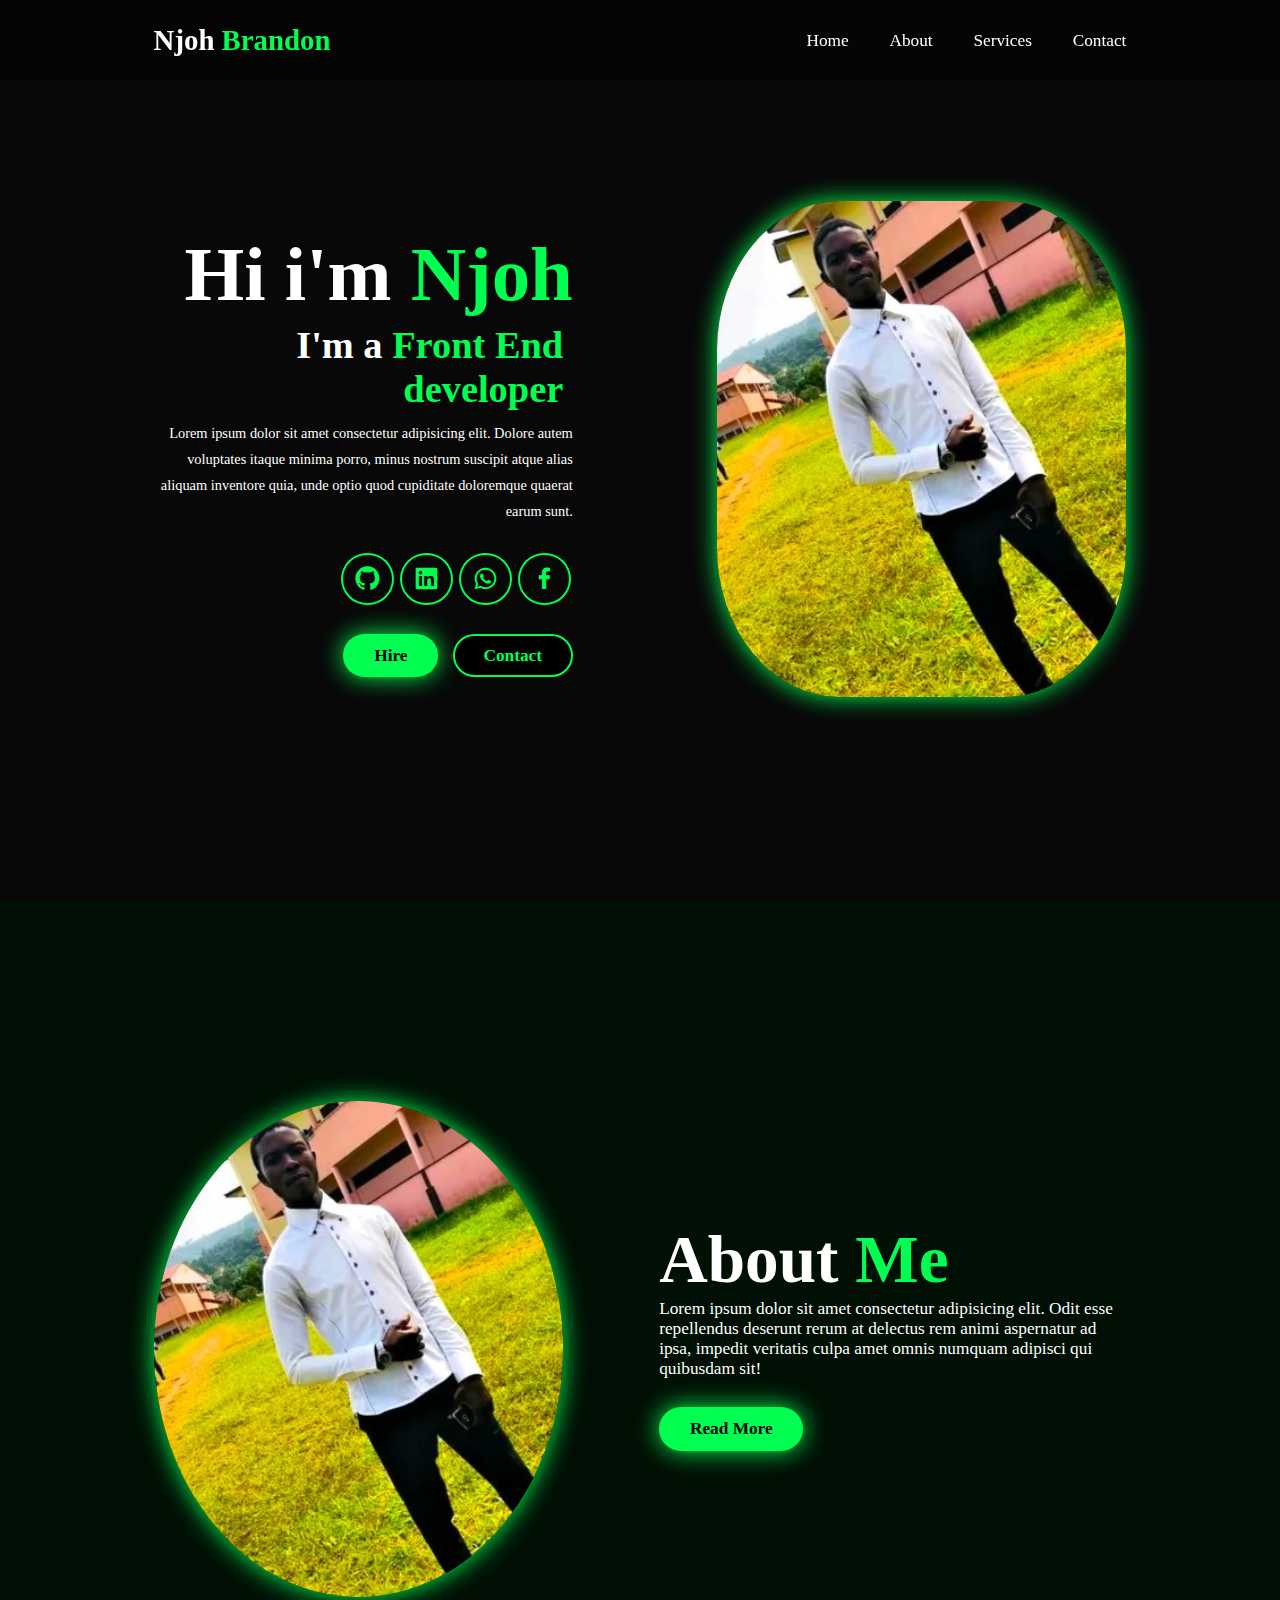
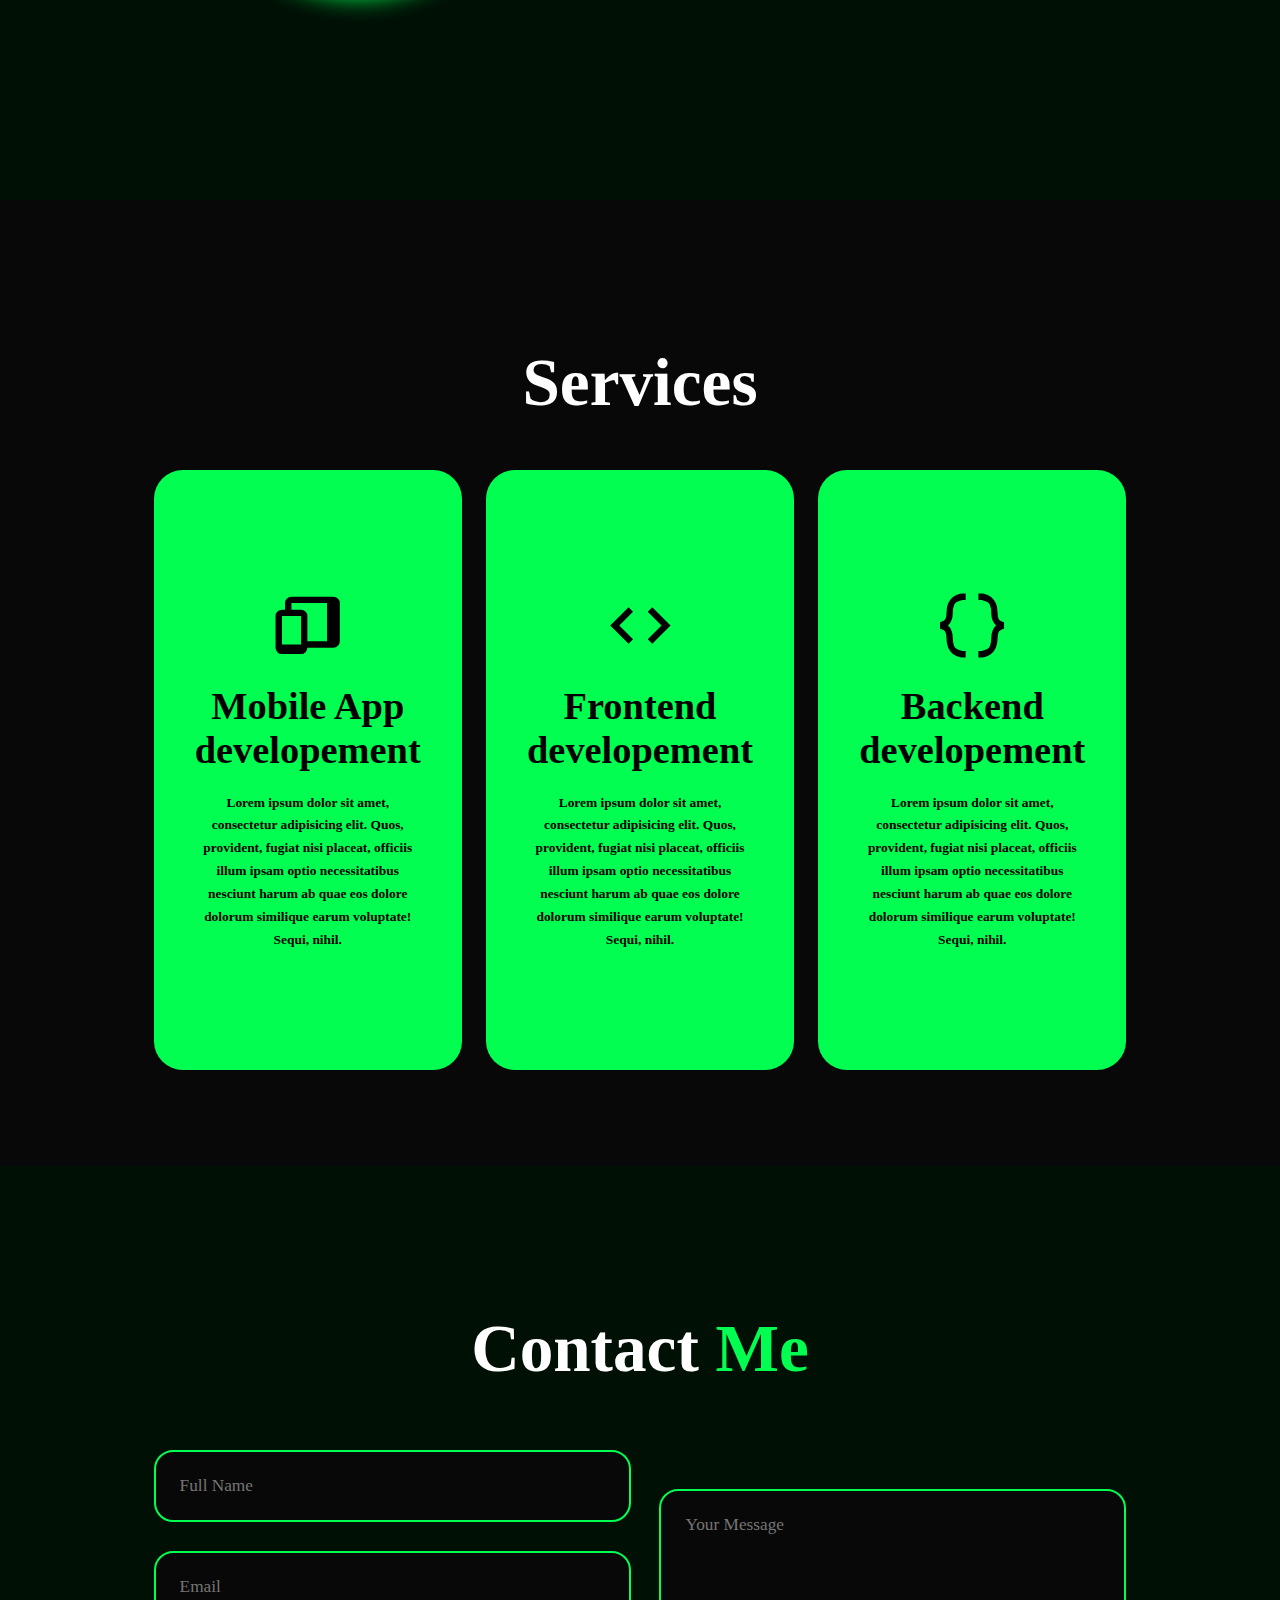
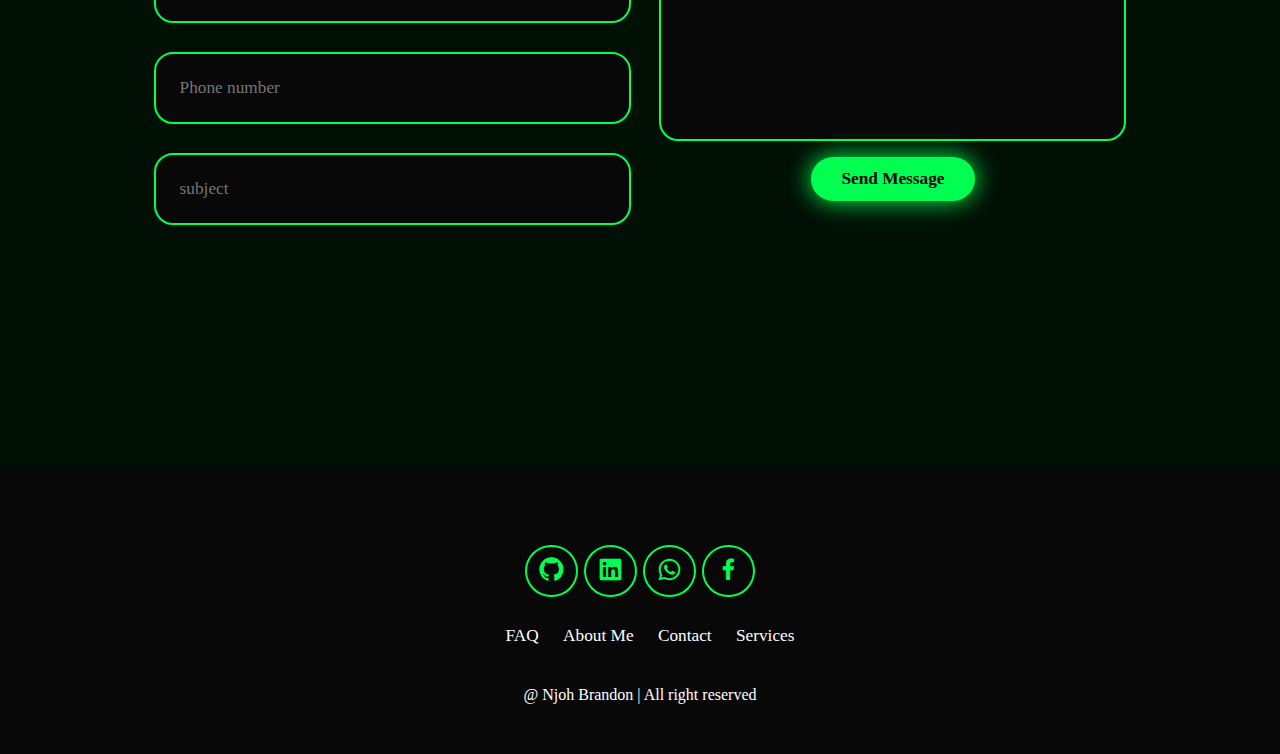
<file: home.html>
<!DOCTYPE html>
<html lang="en">
<head>
    <meta charset="UTF-8">
    <meta name="viewport" content="width=9, initial-scale=1.0">
    <title>portfolio website</title>
    <link rel="stylesheet" href="css files/style.css">
    <link
    href="https://unpkg.com/boxicons@2.1.4/css/boxicons.min.css" rel="stylesheet">
</head>
<body>
    <!-- header -->
    <header class="header">
        <a href="#home" class="logo">Njoh <span>Brandon</span></a>
        <i class="bx bx-menu" id="menu-icon"></i>
        <nav class="navbar">
            <a href="#home">Home</a>
            <a href="#About">About</a>
            <a href="#Services">Services</a>
            <a href="#Contact">Contact</a>
        </nav>
    </header>
    <!--homer-->
    <section class="home" id="home">
        <div class="home-content">
            <h1>Hi i'm <span>Njoh</span></h1>
            <h3>I'm a <span>Front End developer</span></h3>
            <p>Lorem ipsum dolor sit amet consectetur adipisicing elit.
             Dolore autem voluptates itaque minima porro, minus nostrum suscipit atque alias 
             aliquam inventore quia, unde optio quod cupiditate doloremque quaerat earum sunt.</p>
             <div class="social-icons">
                <a href="#">
                    <i class="bx bxl-github"></i>
                </a>
                <a href="#">
                    <i class="bx bxl-linkedin-square"></i>
                </a>
                <a href="#">
                    <i class="bx bxl-whatsapp"></i>
                </a>
                <a href="#">
                    <i class="bx bxl-facebook"></i>
                </a>
             </div>
             <div class="btn-group">
                <a href="#" class="btn">Hire</a>
                <a href="#contact" class="btn">Contact</a>

             </div>
        </div>
        <div class="home-img">
            <img src="images/FB_IMG_17236297437022598.jpg" alt="">
        </div>
    </section>

    <section class="about" id="About">
        <div class="about-img">
            <img src="images/FB_IMG_17236297437022598.jpg" alt="">
        </div>
        <div class="about-content">
            <h2>About <span>Me</span></h2>
            <p>Lorem ipsum dolor sit amet consectetur adipisicing elit.
                 Odit esse repellendus deserunt rerum at delectus rem animi aspernatur ad ipsa, 
                impedit veritatis culpa amet omnis numquam adipisci qui quibusdam sit!</p>
                <a href="#" class="btn">Read More</a>
        </div>
    </section>

    <section class="services" id="Services">
        <h2 class="heading">Services</h2>

        <div class="services-container">
            <div class="service-box">
                <div class="service-info">
                    <i class="bx bxs-devices"></i>
                    <h4>Mobile App developement</h4>
                    <p>Lorem ipsum dolor sit amet, consectetur adipisicing elit. Quos, provident,
                         fugiat nisi placeat, officiis illum ipsam optio
                         necessitatibus nesciunt harum ab quae eos dolore dolorum similique earum voluptate!
                          Sequi, nihil.</p>
                </div>
            </div>

            <div class="service-box">
                <div class="service-info">
                    <i class="bx bx-code"></i>
                    <h4>Frontend developement</h4>
                    <p>Lorem ipsum dolor sit amet, consectetur adipisicing elit. Quos, provident,
                         fugiat nisi placeat, officiis illum ipsam optio
                         necessitatibus nesciunt harum ab quae eos dolore dolorum similique earum voluptate!
                          Sequi, nihil.</p>
                </div>
            </div> 

            <div class="service-box">
                <div class="service-info">
                    <i class="bx bx-code-curly"></i>
                    <h4>Backend developement</h4>
                    <p>Lorem ipsum dolor sit amet, consectetur adipisicing elit. Quos, provident,
                         fugiat nisi placeat, officiis illum ipsam optio
                         necessitatibus nesciunt harum ab quae eos dolore dolorum similique earum voluptate!
                          Sequi, nihil.</p>
                </div>
            </div>
        </div>
    </section>
    <section class="contact" id="Contact">
        <h2 class="heading">Contact <span>Me</span></h2>

        <form action="">

            <div class="input-group">
                <div class="input-box">
                    <input type="text" placeholder="Full Name">
                    <input type="email" placeholder="Email">
                </div>
                <div class="input-box">
                    <input type="number" placeholder="Phone number">
                    <input type="text" placeholder="subject">

                </div>
            </div>
            <div class="input-group-2">
                <textarea name="" id="" cols="30" rows="10" placeholder="Your Message"></textarea>
                <input type="submit" value="Send Message" class="btn">
            </div>
        </form>
    </section>
    
    <footer class="footer">
        <div class="social-icons">
            <a href="#">
                <i class="bx bxl-github"></i>
            </a>
            <a href="#">
                <i class="bx bxl-linkedin-square"></i>
            </a>
            <a href="#">
                <i class="bx bxl-whatsapp"></i>
            </a>
            <a href="#">
                <i class="bx bxl-facebook"></i>
            </a>
         </div>
         <ul class="list">
            <li>
                <a href="#">FAQ</a>
            </li>
            <li>
                <a href="#About">About Me</a>
            </li>
            <li>
                <a href="#Contact">Contact</a>
            </li>
            <li>
                <a href="#Services">Services</a>
            </li>
         </ul>
         <p class="copy-right">
            @ Njoh Brandon | All right reserved
         </p>
    </footer>
    <script src="Js files/home.js"></script>
</body>
</html>
</file>
<file: css files/style.css>
*{
    margin: 0;
    padding: 0;
    box-sizing: border-box;
    text-decoration: none;
    border: none;
    outline: none;
    scroll-behavior: smooth;
    font-family: "poppins";
}
html{
    font-size: 60%;
    overflow-x: hidden;
}
:root{
    --bg-color: #080808;
    --second-bg-color: #001005;
    --text-color: white;
    --main-color: #00ff51; 
}
body{
    background-color: var(--bg-color);
    color: var(--text-color);
}
.header{
    position: fixed;
    width: 100%;
    top: 0;
    left: 0;
    padding: 2.5rem 12%;
    background: rgba(0, 0, 0, 0.3);
    backdrop-filter: blur(10px);
    display: flex;
    justify-content: space-between;
    align-items: center;
    z-index: 100;
}
#menu-icon{
    font-size: 3.6rem;
    color: var(--main-color);
    display: none;
}
.logo{
    font-size: 3rem;
    color: var(--text-color);
    font-weight: 800;
    cursor: pointer;
    transition: o.3s ease;
}
.logo:hover{
    transform: scale(1.1);
}
span{
    color: var(--main-color);
}
.navbar a{
    font-size: 1.8rem;
    color: var(--text-color);
    margin-left: 4rem;
    font-weight: 500;
    border-bottom: 3px solid transparent;
    transition: 0.3s ease;
}
.navbar a:hover{
    border-bottom: 3px solid var(--main-color);
    color: var(--main-color);
}
section{
    min-height: 100vh;
    padding: 10rem 12%;
}
.home{
    display: flex;
    align-items: center;
    justify-content: center;
    gap: 15rem;
}
.home-content{
    display: flex;
    flex-direction: column;
    align-items: flex-end;
    text-align: right;
}
.home-content h1{
    font-size: 8rem;
    font-weight: 700;
    margin-top: 1.5rem;
    line-height: 1;
}
.home-content h3{
    font-size: 4rem;
    margin: 1rem;
}
.home-content p{
    font-size: 1.5rem;
    font-weight: 500;
    line-height: 1.8;
}
.home-img img{
    width: 32vw;
    border-radius: 30%;
    box-shadow: 0 0 25px var(--main-color);
    transition: 0.4s ease-in-out;
}
.home-img img:hover{
    box-shadow: 0 0 25px var(--main-color),
                0 0 50px var(--main-color),
                0 0 100px var(--main-color);
}
.social-icons a{
    display: inline-flex;
    justify-content: center;
    align-items: center;
    font-size: 3rem;
    padding: 1rem;
    background: transparent;
    border:  2px solid var(--main-color);
    border-radius: 50%;
    color: var(--main-color);
    margin: 3rem 0.5rex;
    transition: 0.3s ease;
}
.social-icons a:hover{
    color: var(--text-color);
    background-color: var(--main-color);
    transform: scale(1.2)translateY(-5px);
    box-shadow: 0 0 25px var(--main-color);
}
.btn-group{
    display: flex;
    gap: 1.5rem;
}
.btn{
    display: inline-block;
    padding: 1rem 3rem;
    background: var(--main-color);
    box-shadow: 0 0 25px var(--main-color);
    border-radius: 3rem;
    font-size: 1.8rem;
    color: black;
    border: 2px solid transparent;
    font-weight: 600;
    transform: 0.3s ease-in-out;
}
.btn:hover{
    transform: scale(1.0s);
    box-shadow: 0 0 25px var(--main-color),
                0 0 50px var(--main-color);
}
.btn-group a:nth-of-type(2){
    background-color: black;
    color: var(--main-color);
    border: 2px solid var(--main-color);
    box-shadow: 0 0 25px transparent;
}
.btn-group a:nth-of-type(2):hover{
    box-shadow: 0 0 25px var(--main-color);
    background-color: var(--main-color);
    color: black;
}
.about{
    display: flex;
    justify-content: center;
    align-items: center;
    gap: 10rem;
    background-color: var(--second-bg-color);
}
.about-img img{
    width: 32vw;
    border-radius: 50%;
    box-shadow: 0 0 25px var(--main-color);
    transition: 0.4s ease-in-out;
}
.about-img img:hover{
    box-shadow: 0 0 25px var(--main-color),
                0 0 50px var(--main-color),
                0 0 100px var(--main-color);
}
.about-content h2{
    font-size: 7rem;
    text-align: left;
}
.about-content p{
    font-size: 1.8rem;
}
.about-content .btn{
    margin: 3rem 0;
}

::-webkit-scrollbar{
    width: 15px;
}
::-webkit-scrollbar-thumb{
    background-color: var(--main-color);
}
::-webkit-scrollbar-track{
    background-color: var(--bg-color);
}

.heading{
    text-align: center;
    font-size: 7rem;
    margin: 5rem 0;
}
.services{
    background-color: var(--bg-color);
    color: black;
}
.services h2{
    color: var(--text-color);
}
.services-container{
    display: grid;
    grid-template-columns: repeat(auto-fit, minmax(300px, 1fr));
    align-items: center;
    gap: 2.5rem;
}
.service-box{
    display: flex;
    justify-content: center;
    align-items: center;
    background-color: var(--main-color);
    height: 600px;
    border-radius: 3rem;
    cursor: pointer;
    border: 5px solid transparent;
    transition: 0.4s ease-in-out;
}
.service-box:hover{
    background-color: var(--second-bg-color);
    color: var(--main-color);
    border: 5px solid var(--main-color);
    transform: scale(1.03);
}
.service-info{
    display: flex;
    flex-direction: column;
    text-align: center;
    justify-content: center;
    align-items: center;
    padding: 5rem;
}
.service-info i{
    font-size: 8rem;
}
.service-info h4{
    font-size: 4rem;
    margin: 2rem 0;
    font-weight: 800;
}
.service-info p{
    font-size: 1.4rem;
    font-weight: 600;
    line-height: 1.7;
}
.contact{
    background-color: var(--second-bg-color);
}
.contact h2{
    margin-bottom: 3rem;
    color: var(--text-color);
}
.contact form{
    display: flex;
    align-items: center;
    justify-content: center;
    gap: 3rem;
    margin: 5rem 0;
    text-align: center;
}
.contact form .input-box input,
.contact form textarea{
    width: 100%;
    padding: 2.5rem;
    font-size: 1.8rem;
    color: var(--text-color);
    background-color: var(--bg-color);
    border-radius: 2rem;
    border: 2px solid var(--main-color);
    margin: 1.5rem 0;
    resize: none;
}
.footer{
    background-color: var(--bg-color);
    padding: 50px 0;
}
.footer .social-icons{
    text-align: center;
}
.footer ul{
    text-align: center;
    font-size: 1.8rem;
}
.footer ul li{
    display: inline-block;
    margin-left:  20px;
}
.footer ul li a{
    color: white;
    border-bottom: 3px solid transparent;
    transition: 0.3s ease-in-out;
}
.footer ul li a:hover{
    border-bottom: 3px solid var(--main-color);
}
.footer .copy-right{
    text-align: center;
    margin-top: 40px;
    font-size: 16px;
}

@media(max-width:1024px){
    #menu-icon{
        display: block;
    }
    .navbar{
        position: absolute;
        top: 100%;
        right: 0;
        width: 50%;
        padding: 1rem 3rem;
        background-color: rgba(0,0,0,0.8);
        border-left: 2px solid var(--main-color);
        border-bottom: 2px solid var(--main-color);
        border-bottom-left-radius: 2rem;
        display: none;
    }
    .navbar a{
        display: block;
        font-size: 2rem;
        margin: 3rem 0;
        color: var(--text-color);
    }
    .navbar.active{
        display: block;
    }
    .home{
        flex-direction: column-reverse;
        margin: 3rem 0;
        gap: 5rem; 
    }
    .home-content{
        align-items: center;
        text-align: center;
    }
    .home-img img{
        width: 52vw;
    }
    .about{
        flex-direction: column-reverse;
        text-align: center;
    }
    .about h2{
        text-align: center;
        margin: 2rem 0;
    }
    .about-img img{
        width: 52vw;
    } 
    .contact form{
        flex-direction: column;
    }
}
</file>
